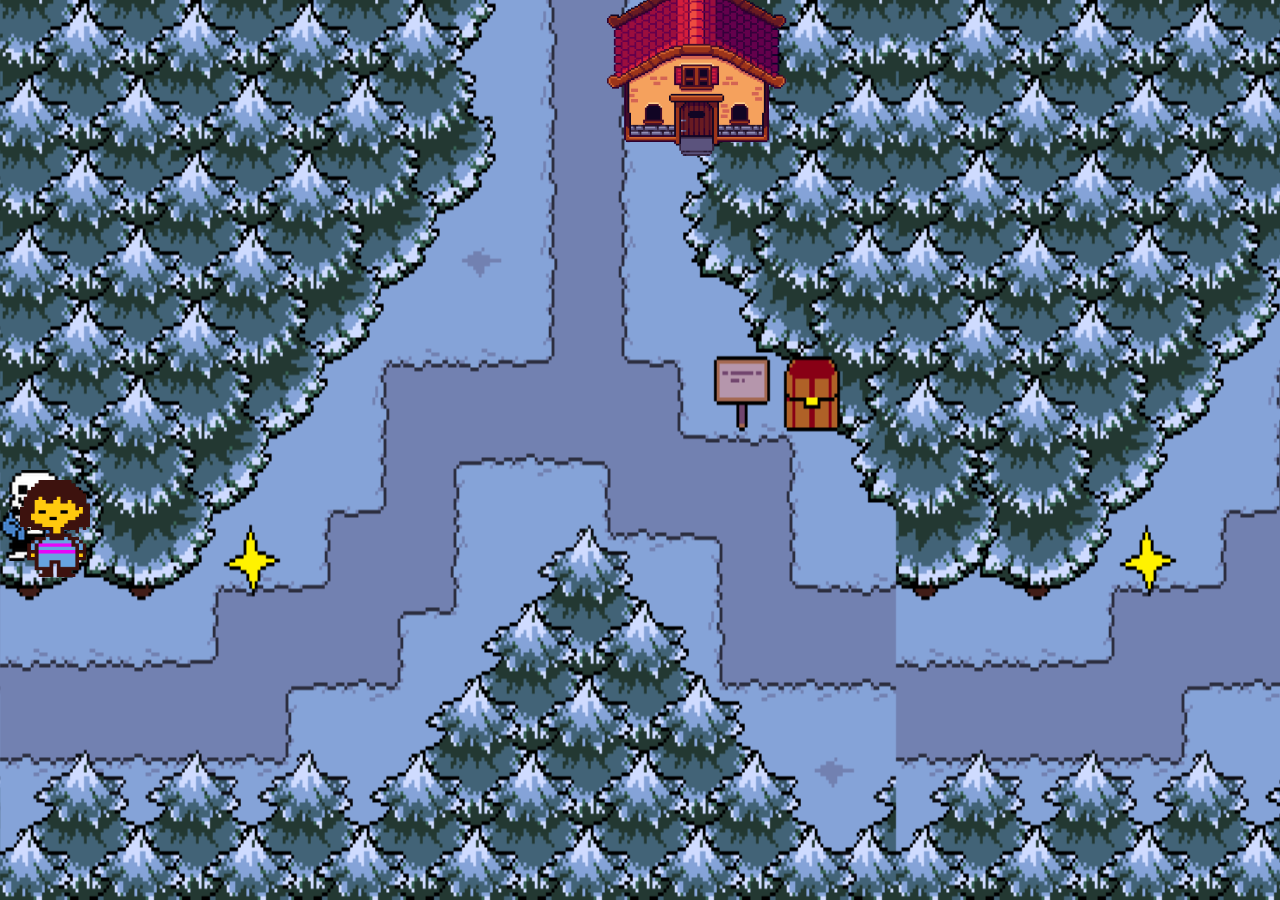
<file: index.html>
<!DOCTYPE html>
<html lang="en">
<head>
  <meta charset="UTF-8">
  <meta name="viewport" content="width=device-width, initial-scale=1.0">
  <title>Document</title>
  <link rel="stylesheet" href="./globals.css">
</head>
<body>
  <main class="main" data-id="snow_forest">
    <div id="main_character" class="character">
      <img src="./assets/characters/Frisk_the_Human.webp" alt="">
    </div>
    <div id="shop_entity" class="house" style="position: absolute; top: -20px; left: 600px;">
      <img src="./assets/houses/house.png" alt="">
    </div>

    <div id="sans_character" class="character" style="position: absolute; top: 470px; left: 0px;">
      <img src="./assets/characters/sans_character.webp" alt="">
    </div>

    <div class="user_actions" id="user_actions">
    </div>
  </main>

  <script src="./scripts/main_character-move.js"></script>
  <script src="./scripts/entity_action.js"></script>
  <script src="./utils/game-state.js"></script>
</body>
</html>
</file>
<file: globals.css>
@import url('https://fonts.googleapis.com/css2?family=Pixelify+Sans:wght@400..700&display=swap');

* {
  padding: 0;
  margin: 0;
  box-sizing: border-box;
}

body {
  background: #000;
  font-family: "Pixelify Sans", sans-serif !important;
}
.main {
  min-width: 90vw;
  min-height: 100vh;
  background: url(./assets/locations/snow_forest-location.webp);
  background-size: 70% 100%;
}

#main_character {
  position: absolute;
  z-index: 100;
}

img {
  width: 100%;
}

.character {
  width: 70px;
}

.house {
  width: 200px;
}

.user_actions {
  position: absolute;
  top: 60%;
  left: 50%;
  transform: translateX(-50%);
}

.user_actions button {
  padding: 40px;
  border: 0;
  background-color: #f1f1f1;
  font-family: "Pixelify Sans", sans-serif !important;
  font-size: 30px;
}
</file>
